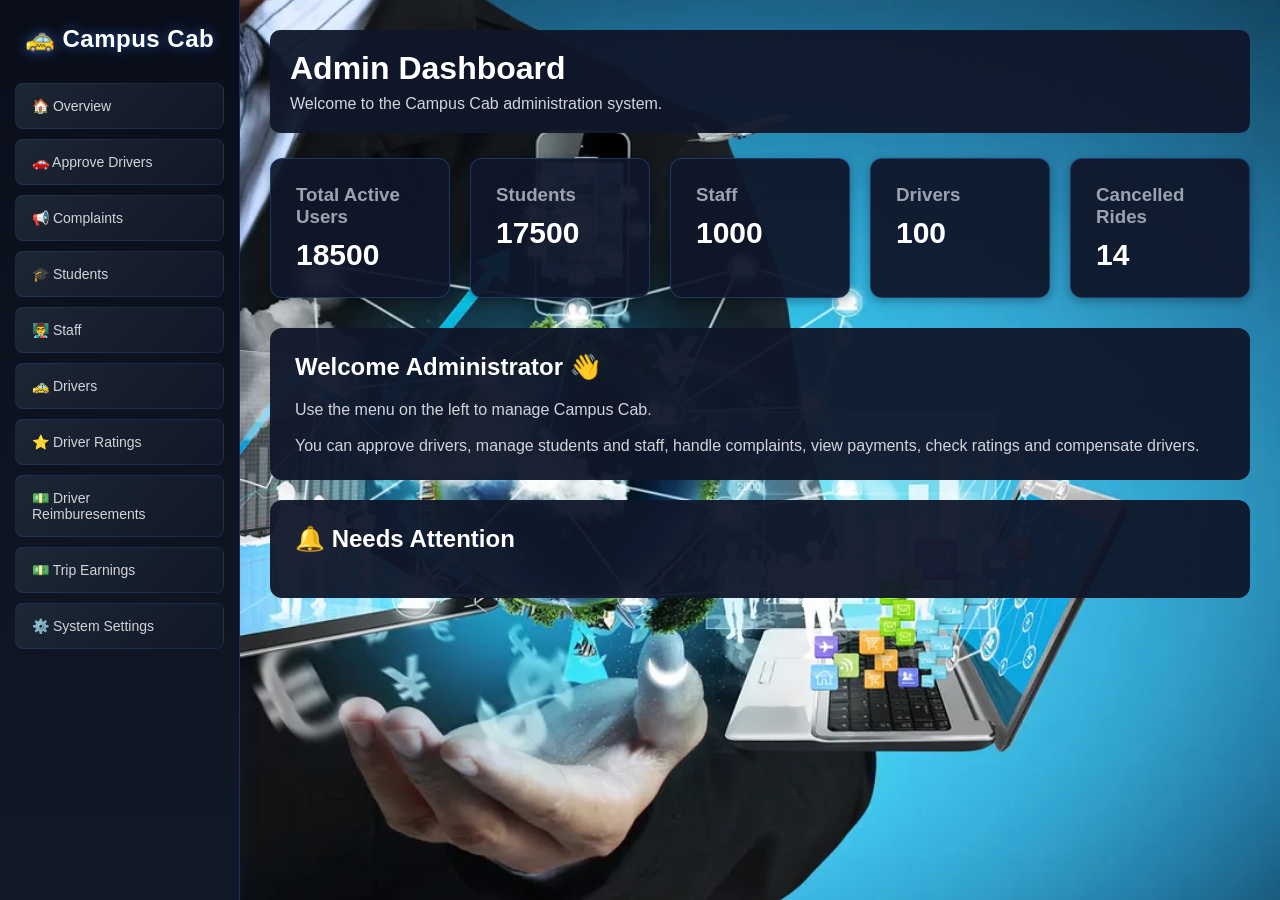
<file: index.html>
<!DOCTYPE html>
<html lang="en">
<head>
    <meta charset="UTF-8">
    <meta name="viewport" content="width=device-width, initial-scale=1.0">

    <title>Campus Cab - Admin Dashboard</title>
       <link rel="stylesheet"
       href="styles.css">

</head>


<body>


<!-- ================= SIDEBAR ================= -->

<div class="sidebar">

    <h2>🚕 Campus Cab</h2>

    <button class="menu active" onclick="showPage('dashboard', this)">
        🏠 Overview
    </button>

    <button class="menu" onclick="showPage('drivers', this)">
        🚗 Approve Drivers
    </button>

    <button class="menu" onclick="showPage('complaints', this)">
        📢 Complaints
    </button>

    <button class="menu" onclick="showPage('students', this)">
        🎓 Students
    </button>

    <button class="menu" onclick="showPage('staff', this)">
        👨‍🏫 Staff
    </button>
    <button class="menu" onclick="showPage('driversList', this)">
    🚕 Drivers
</button>
    <button class="menu" onclick="showPage('ratings', this)">
        ⭐ Driver Ratings
    </button>

    <button class="menu" onclick="showPage('reimbursement', this)">
        💵 Driver Reimburesements
    </button>

    <button class="menu" onclick="showPage('driverCompensation', this)">
        💵 Trip Earnings
    </button>

    <button class="menu" onclick="showPage('settings', this)">
        ⚙️ System Settings
    </button>

</div>



<!-- ================= MAIN ================= -->

<div class="main">


<!-- ================= DASHBOARD ================= -->

<div id="dashboard" class="page active">

    <div class="header">

        <h1> Admin Dashboard</h1>

        <p>
            Welcome to the Campus Cab administration system.
        </p>

    </div>
<div class="cards">

    <div class="card">
        <h3>Total Active Users</h3>
        <p id="activeUsersCount">18500</p>
    </div>

    <div class="card">
        <h3>Students</h3>
        <p id="studentCount">17500</p>
    </div>

    <div class="card">
        <h3>Staff</h3>
        <p id="staffCount">1000</p>
    </div>

    <div class="card">
        <h3>Drivers</h3>
        <p id="driverCount">100</p>
    </div>

    <div class="card">
        <h3>Cancelled Rides</h3>
        <p id="cancelledRidesCount">14</p>
    </div>

</div>


    <div class="section">

        <h2>Welcome Administrator 👋</h2>

        <p>
            Use the menu on the left to manage Campus Cab.
        </p>

        <br>

        <p>
            You can approve drivers, manage students and staff,
            handle complaints, view payments, check ratings and
            compensate drivers.
        </p>

    </div>
<div class="section">

    <h2>🔔 Needs Attention</h2>

    <div id="alertsPanel"></div>

</div>
</div>



<!-- ================= DRIVERS ================= -->

<!-- ================= DRIVERS LIST ================= -->

<div id="driversList" class="page">

    <div class="section">

        <h2>🚕 Drivers</h2>

        <input
            type="text"
            class="search"
            placeholder="Search driver..."
            onkeyup="searchTable(this, 'driversListTable')"
        >

        <table id="driversListTable">

            <tr>
                <th>Driver ID</th>
                <th>Name</th>
                <th>Vehicle</th>
                <th>Status</th>
            </tr>

            

        </table>

    </div>

</div>



<!-- ================= DRIVER APPROVAL ================= -->

<div id="drivers" class="page">

    <div class="section">

        <h2>🚗 Driver Approval</h2>

        <input
            type="text"
            class="search"
            placeholder="Search driver..."
            onkeyup="searchTable(this, 'driverTable')"
        >

 <table id="driverTable">
    <thead>
        <tr>
            <th>Name</th>
            <th>Email</th>
            <th>Licence Number</th>
            <th>Status</th>
            <th>Action</th>
        </tr>
    </thead>

    <tbody id="driverTableBody">
    </tbody>
</table>
    </div>

</div>



<!-- ================= COMPLAINTS ================= -->

<div id="complaints" class="page">

    <div class="section">

        <h2>📢 Complaints</h2>

        <table id="complaintsTable">
            <thead>
                <tr>
                    <th>Student</th>
                    <th>Driver</th>
                    <th>Category</th>
                    <th>Description</th>
                    <th>Date</th>
                    <th>Status</th>
                    <th>Action</th>
                </tr>
            </thead>
            <tbody id="complaintsTableBody">
            </tbody>
        </table>

    </div>

</div>


<!-- ================= STUDENTS ================= -->

<div id="students" class="page">

    <div class="section">

        <h2>🎓 Students</h2>

        <input
            type="text"
            class="search"
            placeholder="Search student..."
            onkeyup="searchTable(this, 'studentTable')"
        >

        <table id="studentTable">
            <thead>
                <tr>
                    <th>Student Number</th>
                    <th>Name</th>
                    <th>Email</th>
                    <th>Status</th>
                </tr>
            </thead>
            <tbody id="studentTableBody">
            </tbody>
        </table>

    </div>

</div>



<!-- ================= STAFF ================= -->

<div id="staff" class="page">

    <div class="section">

        <h2>👨‍🏫 Staff</h2>

        <input
            type="text"
            class="search"
            placeholder="Search staff..."
            onkeyup="searchTable(this, 'staffTable')"
        >

        <table id="staffTable">
            <thead>
                <tr>
                    <th>Staff Number</th>
                    <th>Name</th>
                    <th>Email</th>
                    <th>Status</th>
                </tr>
            </thead>
            <tbody id="staffTableBody">
            </tbody>
        </table>

    </div>

</div>






<!-- ================= RATINGS ================= -->

<div id="ratings" class="page">

    <div class="section">

        <h2>⭐ Driver Ratings</h2>

        <table id="ratingsTable">

            <tr>
                <th>Driver</th>
                <th>Rating</th>
                <th>Number of Reviews</th>
                <th>Number of trips</th>
            </tr>

            <!-- rows injected by JS -->

        </table>

    </div>

</div>



<!-- ================= Reimbursement ================= -->

<div id="reimbursement" class="page">

    <div class="section">

        <h2> Driver Reimbursements</h2>

        <table id="reimbursementTable">
            <thead>
                <tr>
                    <th>Driver</th>
                    <th>Reason</th>
                    <th>Category</th>
                    <th>Amount</th>
                    <th>Status</th>
                    <th>Action</th>
                </tr>
            </thead>
            <tbody id="reimbursementTableBody">
            </tbody>
        </table>

    </div>

</div>



<!-- ================= DRIVER COMPENSATION ================= -->

<div id="driverCompensation" class="page">

    <div class="section">

        <h2>💵 Trip earnings</h2>

        <div id="compensationKpis" class="cards" style="margin-bottom:25px;"></div>

        <div id="compensationList"></div>

    </div>

</div>



<!-- ================= SETTINGS ================= -->

<div id="settings" class="page">

    <div class="section">

        <h2>⚙️ System Settings</h2>

        <div class="compCalcBox" style="max-width:400px;">

            <div class="compCalcTitle">Commission Rate</div>

            <p style="color:#d1d5db; font-size:13px; margin-bottom:12px;">
                This percentage is applied to every driver's total fare
                when calculating their commission payment.
            </p>

            <div class="settingsRow">
                <input type="number" id="commissionRateInput" min="0" max="100" step="1" class="settingsInput">
                <button class="approve" onclick="saveCommissionRate()">Save Changes</button>
            </div>

            <p id="settingsSavedMsg" style="color:#4ade80; font-size:13px; margin-top:10px; display:none;">
                ✓ Commission rate updated.
            </p>

        </div>

        <div class="compCalcBox" style="max-width:400px; margin-top:20px;">

            <div class="compCalcTitle">Fare Settings</div>

            <p style="color:#d1d5db; font-size:13px; margin-bottom:12px;">
                These values determine how a ride's total fare is calculated
                before commission is applied.
            </p>

            <label style="font-size:13px; color:#d1d5db; display:block; margin-bottom:6px;">Base Fare (R)</label>
            <div class="settingsRow">
                <input type="number" id="baseFareInput" class="settingsInput" min="0" step="1">
            </div>

            <label style="font-size:13px; color:#d1d5db; display:block; margin-bottom:6px;">Price per KM (R)</label>
            <div class="settingsRow">
                <input type="number" id="pricePerKmInput" class="settingsInput" min="0" step="0.5">
                <button class="approve" onclick="saveFareSettings()">Save Changes</button>
            </div>

            <p id="fareSettingsSavedMsg" style="color:#4ade80; font-size:13px; margin-top:10px; display:none;">
                ✓ Fare settings updated.
            </p>

            <div class="compCalcBox" style="margin-top:16px; background:rgba(255,255,255,0.03);">
                <div class="compCalcTitle">Example: 8km trip</div>
                <div id="farePreview" class="compCalcLine"></div>
            </div>

        </div>

        <div class="compCalcBox" style="max-width:400px; margin-top:20px;">

            <div class="compCalcTitle">Cancellation Fee</div>

            <p style="color:#d1d5db; font-size:13px; margin-bottom:12px;">
                This amount is paid to a driver when a passenger cancels
                a trip after pickup confirmation.
            </p>

            <div class="settingsRow">
                <input type="number" id="cancellationFeeInput" class="settingsInput" min="0" step="1">
                <button class="approve" onclick="saveCancellationFee()">Save Changes</button>
            </div>

                 <p id="cancellationFeeSavedMsg" style="color:#4ade80; font-size:13px; margin-top:10px; display:none;">
                ✓ Cancellation fee updated.
            </p>

        </div>

        <div class="compCalcBox" style="max-width:400px; margin-top:20px;">

            <div class="compCalcTitle">Low Rating Threshold</div>

            <p style="color:#d1d5db; font-size:13px; margin-bottom:12px;">
                Drivers with an average rating below this value will be
                flagged for review on the Driver Ratings page.
            </p>

            <div class="settingsRow">
                <input type="number" id="lowRatingInput" class="settingsInput" min="0" max="5" step="0.1">
                <button class="approve" onclick="saveLowRatingThreshold()">Save Changes</button>
            </div>

            <p id="lowRatingSavedMsg" style="color:#4ade80; font-size:13px; margin-top:10px; display:none;">
                ✓ Threshold updated.
            </p>

        </div>

    </div>

</div>

</div>


<script src="script.js?v=12"></script>
</body>
</html>
</file>
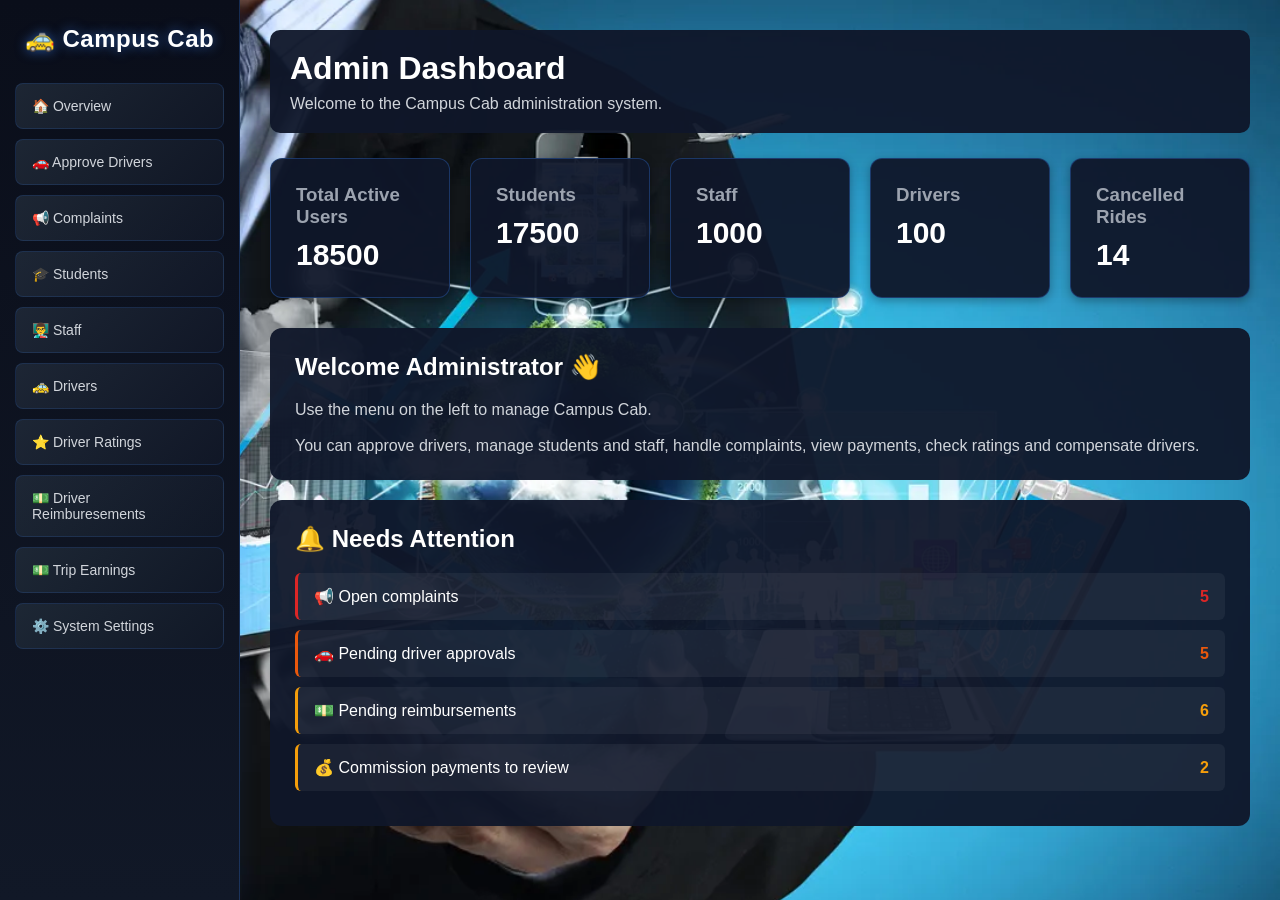
<file: Admin Dashboard/index.html>
<!DOCTYPE html>
<html lang="en">
<head>
    <meta charset="UTF-8">
    <meta name="viewport" content="width=device-width, initial-scale=1.0">

    <title>Campus Cab - Admin Dashboard</title>
       <link rel="stylesheet"
       href="styles.css">

</head>


<body>


<!-- ================= SIDEBAR ================= -->

<div class="sidebar">

    <h2>🚕 Campus Cab</h2>

    <button class="menu active" onclick="showPage('dashboard', this)">
        🏠 Overview
    </button>

    <button class="menu" onclick="showPage('drivers', this)">
        🚗 Approve Drivers
    </button>

    <button class="menu" onclick="showPage('complaints', this)">
        📢 Complaints
    </button>

    <button class="menu" onclick="showPage('students', this)">
        🎓 Students
    </button>

    <button class="menu" onclick="showPage('staff', this)">
        👨‍🏫 Staff
    </button>
    <button class="menu" onclick="showPage('driversList', this)">
    🚕 Drivers
</button>
    <button class="menu" onclick="showPage('ratings', this)">
        ⭐ Driver Ratings
    </button>

    <button class="menu" onclick="showPage('reimbursement', this)">
        💵 Driver Reimburesements
    </button>

    <button class="menu" onclick="showPage('driverCompensation', this)">
        💵 Trip Earnings
    </button>

    <button class="menu" onclick="showPage('settings', this)">
        ⚙️ System Settings
    </button>

</div>



<!-- ================= MAIN ================= -->

<div class="main">


<!-- ================= DASHBOARD ================= -->

<div id="dashboard" class="page active">

    <div class="header">

        <h1> Admin Dashboard</h1>

        <p>
            Welcome to the Campus Cab administration system.
        </p>

    </div>
<div class="cards">

    <div class="card">
        <h3>Total Active Users</h3>
        <p id="activeUsersCount">18500</p>
    </div>

    <div class="card">
        <h3>Students</h3>
        <p id="studentCount">17500</p>
    </div>

    <div class="card">
        <h3>Staff</h3>
        <p id="staffCount">1000</p>
    </div>

    <div class="card">
        <h3>Drivers</h3>
        <p id="driverCount">100</p>
    </div>

    <div class="card">
        <h3>Cancelled Rides</h3>
        <p id="cancelledRidesCount">14</p>
    </div>

</div>


    <div class="section">

        <h2>Welcome Administrator 👋</h2>

        <p>
            Use the menu on the left to manage Campus Cab.
        </p>

        <br>

        <p>
            You can approve drivers, manage students and staff,
            handle complaints, view payments, check ratings and
            compensate drivers.
        </p>

    </div>
<div class="section">

    <h2>🔔 Needs Attention</h2>

    <div id="alertsPanel"></div>

</div>
</div>



<!-- ================= DRIVERS ================= -->

<!-- ================= DRIVERS LIST ================= -->

<div id="driversList" class="page">

    <div class="section">

        <h2>🚕 Drivers</h2>

        <input
            type="text"
            class="search"
            placeholder="Search driver..."
            onkeyup="searchTable(this, 'driversListTable')"
        >

        <table id="driversListTable">

            <tr>
                <th>Driver ID</th>
                <th>Name</th>
                <th>Vehicle</th>
                <th>Status</th>
            </tr>

            <tr>
                <td>DRV-0417</td>
                <td>Nomvula Khumalo</td>
                <td>Toyota Corolla Quest</td>
                <td class="driverListStatus active">Active</td>
            </tr>

            <tr>
                <td>DRV-0418</td>
                <td>Sipho Mahlangu</td>
                <td>Hyundai Grand i10</td>
                <td class="driverListStatus active">Active</td>
            </tr>

            <tr>
                <td>DRV-0419</td>
                <td>Aisha Patel</td>
                <td>Volkswagen Polo Vivo</td>
                <td class="driverListStatus active">Active</td>
            </tr>

            <tr>
                <td>DRV-0355</td>
                <td>Bongani Dube</td>
                <td>Toyota Etios</td>
                <td class="driverListStatus suspended">Suspended</td>
            </tr>

            <tr>
                <td>DRV-0361</td>
                <td>Precious Mokoena</td>
                <td>Nissan Almera</td>
                <td class="driverListStatus active">Active</td>
            </tr>

        </table>

    </div>

</div>



<!-- ================= DRIVER APPROVAL ================= -->

<div id="drivers" class="page">

    <div class="section">

        <h2>🚗 Driver Approval</h2>

        <input
            type="text"
            class="search"
            placeholder="Search driver..."
            onkeyup="searchTable(this, 'driverTable')"
        >

        <table id="driverTable">

            <tr>
                <th>Name</th>
                <th>Vehicle</th>
                <th>Registration</th>
                <th>Status</th>
                <th>Action</th>
            </tr>

            <tr>
                <td>Thabo Mokoena</td>
                <td>Toyota Corolla</td>
                <td>CA 123 456</td>
                <td class="status">Pending</td>

                <td>
                    <button class="approve" onclick="approveDriver(this)">Approve</button>
                    <button class="reject" onclick="rejectDriver(this)">Reject</button>
                </td>
            </tr>

            <tr>
                <td>Lerato Molefe</td>
                <td>VW Polo</td>
                <td>EC 456 789</td>
                <td class="status">Pending</td>

                <td>
                    <button class="approve" onclick="approveDriver(this)">Approve</button>
                    <button class="reject" onclick="rejectDriver(this)">Reject</button>
                </td>
            </tr>

            <tr>
                <td>Sam Nkosi</td>
                <td>Hyundai i20</td>
                <td>CA 777 888</td>
                <td class="status">Pending</td>

                <td>
                    <button class="approve" onclick="approveDriver(this)">Approve</button>
                    <button class="reject" onclick="rejectDriver(this)">Reject</button>
                </td>
            </tr>

            <tr>
                <td>Molefe James</td>
                <td>VW Polo</td>
                <td>EC 499 759</td>
                <td class="status">Pending</td>

                <td>
                    <button class="approve" onclick="approveDriver(this)">Approve</button>
                    <button class="reject" onclick="rejectDriver(this)">Reject</button>
                </td>
            </tr>

            <tr>
                <td>Simamkele Vashe</td>
                <td>BMW</td>
                <td>GP 485 258</td>
                <td class="status">Pending</td>

                <td>
                    <button class="approve" onclick="approveDriver(this)">Approve</button>
                    <button class="reject" onclick="rejectDriver(this)">Reject</button>
                </td>
            </tr>

        </table>

    </div>

</div>



<!-- ================= COMPLAINTS ================= -->

<div id="complaints" class="page">

    <div class="section">

        <h2>📢 Complaints</h2>

        <table id="complaintsTable">

            <tr>
                <th>Student</th>
                <th>Complaint</th>
                <th>Date</th>
                <th>Status</th>
                <th>Action</th>
            </tr>

            <tr>

                <td>Student 001</td>

                <td>Driver arrived late</td>

                <td>25 Aug 2026</td>

                <td class="complaintStatus">
                    Pending
                </td>

                <td>

                    <button
                        class="blue"
                        onclick="resolveComplaint(this)">
                        Resolve
                    </button>

                </td>

            </tr>


            <tr>

                <td>Student 002</td>

                <td>Wrong pickup location</td>

                <td>24 Aug 2026</td>

                <td class="complaintStatus">
                    Investigating
                </td>

                <td>

                    <button
                        class="blue"
                        onclick="resolveComplaint(this)">
                        Resolve
                    </button>

                </td>

            </tr>

 <tr>

                <td>Student 003</td>

                <td>Too much money charged</td>

                <td>25 Aug 2026</td>

                <td class="complaintStatus">
                    Pending
                </td>

                <td>

                    <button
                        class="blue"
                        onclick="resolveComplaint(this)">
                        Resolve
                    </button>

                </td>

            </tr>

 <tr>

                <td>Student 004</td>

                <td>Driver plays music too loud</td>

                <td>25 Aug 2026</td>

                <td class="complaintStatus">
                    Pending
                </td>

                <td>

                    <button
                        class="blue"
                        onclick="resolveComplaint(this)">
                        Resolve
                    </button>

                </td>

            </tr>

 <tr>

                <td>Student 005</td>

                <td>Driver arrived late</td>

                <td>25 Aug 2026</td>

                <td class="complaintStatus">
                    Pending
                </td>

                <td>

                    <button
                        class="blue"
                        onclick="resolveComplaint(this)">
                        Resolve
                    </button>

                </td>

            </tr>


        </table>

    </div>

</div>



<!-- ================= STUDENTS ================= -->

<div id="students" class="page">

    <div class="section">

        <h2>🎓 Students</h2>

        <input
            type="text"
            class="search"
            placeholder="Search student..."
            onkeyup="searchTable(this, 'studentTable')"
        >

        <table id="studentTable">

            <tr>
                <th>Student Number</th>
                <th>Name</th>
                
                <th>Status</th>
            </tr>

            <tr>
                <td>202600146</td>
                <td>Karabo Molefe</td>
                
                <td>Active</td>
            </tr>

            <tr>
                <td>2026002</td>
                <td>Thabiso Mokoena</td>
               
                <td>Active</td>
            </tr>

            <tr>
                <td>202600318</td>
                <td>Lesedi Ndlovu</td>
                
                <td>Active</td>

            </tr>
<tr>
                <td>202644542</td>
                <td>Sima Ndlovu</td>
                
                <td>Active</td>
            </tr>

<tr>
                <td>202600388</td>
                <td>Karabo Mosia</td>
                
                <td>Active</td>
            </tr>

<tr>
                <td>202618843</td>
                <td>Musa Rhadebe</td>
                
                <td>Active</td>
            </tr>
        </table>

    </div>

</div>



<!-- ================= STAFF ================= -->

<div id="staff" class="page">

    <div class="section">

        <h2>👨‍🏫 Staff</h2>

        <input
            type="text"
            class="search"
            placeholder="Search staff..."
            onkeyup="searchTable(this, 'staffTable')"
        >

        <table id="staffTable">

            <tr>
                <th>Staff Number</th>
                <th>Name</th>
                
                <th>Status</th>
            </tr>

            <tr>
                <td>STA001</td>
                <td>Dr. John Smith</td>
                
                <td>Active</td>
            </tr>

            <tr>
                <td>STA002</td>
                <td>Prof. Sarah Williams</td>
                
                <td>Active</td>
            </tr>

        </table>

    </div>

</div>







<!-- ================= RATINGS ================= -->

<div id="ratings" class="page">

    <div class="section">

        <h2>⭐ Driver Ratings</h2>

        <table id="ratingsTable">

            <tr>
                <th>Driver</th>
                <th>Rating</th>
                <th>Number of Reviews</th>
                <th>Number of trips</th>
            </tr>

            <!-- rows injected by JS -->

        </table>

    </div>

</div>



<!-- ================= Reimbursement ================= -->

<div id="reimbursement" class="page">

    <div class="section">

        <h2> Driver Reimbursements</h2>

   <table id="reimbursementTable">

    <tr>
        <th>Driver</th>
        <th>Reason</th>
        <th>Category</th>
        <th>Amount</th>
        <th>Status</th>
        <th>Action</th>
    </tr>

<tr>

    <td>Thabo Mokoena</td>

    <td>Cancelled passenger trip</td>
    <td><span class="claimBadge covered">Covered — Cancellation Policy</span></td>
    <td class="cancellationAmount">R50</td>

                <td class="compensationStatus">
                    Pending
                </td>

                <td>

                    <button
                        class="green"
                        onclick="payDriver(this)">
                      resolve
                    </button>

                </td>

            </tr>

<tr>

    <td>Pamela Dutywa</td>

    <td>Car faulty</td>
    <td><span class="claimBadge notCovered">Not Covered — Driver's Vehicle</span></td>

    <td>R150</td>

                <td class="compensationStatus">
                    Pending
                </td>

                <td>

                    <button
                        class="green"
                        onclick="payDriver(this)">
                        resolve
                    </button>

                </td>

            </tr>

          <tr>

    <td>Lerato Molefe</td>

    <td>Vehicle breakdown</td>
    <td><span class="claimBadge notCovered">Not Covered — Driver's Vehicle</span></td>

    <td>R100</td>

                <td class="compensationStatus">
                    Pending
                </td>

                <td>

                    <button
                        class="green"
                        onclick="payDriver(this)">
                        resolve
                    </button>

                </td>

            </tr>

 <tr>

    <td>Thabo Mokoena</td>

    <td>Left Side Mirror Cracked</td>
    <td><span class="claimBadge discretionary">Discretionary — Needs Review</span></td>

    <td>R80</td>

                <td class="compensationStatus">
                    Pending
                </td>

                <td>

                    <button
                        class="green"
                        onclick="payDriver(this)">
                        resolve
                    </button>

                </td>

            </tr>

 <tr>

    <td>Mamela James</td>

    <td>Cancelled passenger trip</td>
    <td><span class="claimBadge covered">Covered — Cancellation Policy</span></td>

   <td class="cancellationAmount">R50</td>

                <td class="compensationStatus">
                    Pending
                </td>

                <td>

                    <button
                        class="green"
                        onclick="payDriver(this)">
                        resolve
                    </button>

                </td>

            </tr>

 <tr>

    <td>Marry Craig</td>

    <td>Cancelled passenger trip</td>
    <td><span class="claimBadge covered">Covered — Cancellation Policy</span></td>

    <td class="cancellationAmount">R50</td>

                <td class="compensationStatus">
                    Pending
                </td>

                <td>

                    <button
                        class="green"
                        onclick="payDriver(this)">
                       resolve
                    </button>

                </td>

            </tr>




        </table>

    </div>

</div>



<!-- ================= DRIVER COMPENSATION ================= -->

<div id="driverCompensation" class="page">

    <div class="section">

        <h2>💵 Trip earnings</h2>

        <div id="compensationKpis" class="cards" style="margin-bottom:25px;"></div>

        <div id="compensationList"></div>

    </div>

</div>



<!-- ================= SETTINGS ================= -->

<div id="settings" class="page">

    <div class="section">

        <h2>⚙️ System Settings</h2>

        <div class="compCalcBox" style="max-width:400px;">

            <div class="compCalcTitle">Commission Rate</div>

            <p style="color:#d1d5db; font-size:13px; margin-bottom:12px;">
                This percentage is applied to every driver's total fare
                when calculating their commission payment.
            </p>

            <div class="settingsRow">
                <input type="number" id="commissionRateInput" min="0" max="100" step="1" class="settingsInput">
                <button class="approve" onclick="saveCommissionRate()">Save Changes</button>
            </div>

            <p id="settingsSavedMsg" style="color:#4ade80; font-size:13px; margin-top:10px; display:none;">
                ✓ Commission rate updated.
            </p>

        </div>

        <div class="compCalcBox" style="max-width:400px; margin-top:20px;">

            <div class="compCalcTitle">Fare Settings</div>

            <p style="color:#d1d5db; font-size:13px; margin-bottom:12px;">
                These values determine how a ride's total fare is calculated
                before commission is applied.
            </p>

            <label style="font-size:13px; color:#d1d5db; display:block; margin-bottom:6px;">Base Fare (R)</label>
            <div class="settingsRow">
                <input type="number" id="baseFareInput" class="settingsInput" min="0" step="1">
            </div>

            <label style="font-size:13px; color:#d1d5db; display:block; margin-bottom:6px;">Price per KM (R)</label>
            <div class="settingsRow">
                <input type="number" id="pricePerKmInput" class="settingsInput" min="0" step="0.5">
                <button class="approve" onclick="saveFareSettings()">Save Changes</button>
            </div>

            <p id="fareSettingsSavedMsg" style="color:#4ade80; font-size:13px; margin-top:10px; display:none;">
                ✓ Fare settings updated.
            </p>

            <div class="compCalcBox" style="margin-top:16px; background:rgba(255,255,255,0.03);">
                <div class="compCalcTitle">Example: 8km trip</div>
                <div id="farePreview" class="compCalcLine"></div>
            </div>

        </div>

        <div class="compCalcBox" style="max-width:400px; margin-top:20px;">

            <div class="compCalcTitle">Cancellation Fee</div>

            <p style="color:#d1d5db; font-size:13px; margin-bottom:12px;">
                This amount is paid to a driver when a passenger cancels
                a trip after pickup confirmation.
            </p>

            <div class="settingsRow">
                <input type="number" id="cancellationFeeInput" class="settingsInput" min="0" step="1">
                <button class="approve" onclick="saveCancellationFee()">Save Changes</button>
            </div>

                 <p id="cancellationFeeSavedMsg" style="color:#4ade80; font-size:13px; margin-top:10px; display:none;">
                ✓ Cancellation fee updated.
            </p>

        </div>

        <div class="compCalcBox" style="max-width:400px; margin-top:20px;">

            <div class="compCalcTitle">Low Rating Threshold</div>

            <p style="color:#d1d5db; font-size:13px; margin-bottom:12px;">
                Drivers with an average rating below this value will be
                flagged for review on the Driver Ratings page.
            </p>

            <div class="settingsRow">
                <input type="number" id="lowRatingInput" class="settingsInput" min="0" max="5" step="0.1">
                <button class="approve" onclick="saveLowRatingThreshold()">Save Changes</button>
            </div>

            <p id="lowRatingSavedMsg" style="color:#4ade80; font-size:13px; margin-top:10px; display:none;">
                ✓ Threshold updated.
            </p>

        </div>

    </div>

</div>

</div>


<script src="script.js"></script>
</body>
</html>
</file>
<file: styles.css>
* {
            box-sizing: border-box;
            margin: 0;
            padding: 0;
            font-family: Arial, sans-serif;
        }

 body {
    background-image:url("1_6-dNFz13P5prRz_kYaInXg.webp");
    background-size: cover;
    background-position: center;
    background-repeat: no-repeat;
    background-attachment: fixed;
    min-height: 100vh;
    margin: 0;
}

        /* SIDEBAR */

.sidebar {
    position: fixed;
    left: 0;
    top: 0;
    width: 240px;
    height: 100vh;
    background: linear-gradient(180deg, #0a0e1a 0%, #111827 100%);
    color: white;
    padding: 25px 15px;
    overflow-y: auto;
    border-right: 1px solid rgba(59, 130, 246, 0.25);
    box-shadow: 4px 0 20px rgba(37, 99, 235, 0.08);
}

.sidebar h2 {
    text-align: center;
    margin-bottom: 30px;
    color: #ffffff;
    text-shadow: 0 0 12px rgba(59, 130, 246, 0.6);
    letter-spacing: 0.5px;
}

.sidebar button {
    width: 100%;
    padding: 14px 16px;
    margin-bottom: 10px;
    border: 1px solid rgba(59, 130, 246, 0.15);
    border-radius: 8px;
    background: linear-gradient(135deg, rgba(31, 41, 55, 0.9), rgba(17, 24, 39, 0.9));
    color: #d1d5db;
    cursor: pointer;
    text-align: left;
    font-size: 14px;
    position: relative;
    overflow: hidden;
    transition: transform 0.2s ease, background 0.2s ease, box-shadow 0.2s ease, border 0.2s ease, color 0.2s ease;
}

.sidebar button::before {
    content: "";
    position: absolute;
    left: 0;
    top: 0;
    height: 100%;
    width: 3px;
    background: #2563eb;
    opacity: 0;
    transition: opacity 0.2s ease;
}

.sidebar button:hover {
    background: linear-gradient(135deg, rgba(37, 99, 235, 0.18), rgba(17, 24, 39, 0.9));
    border-color: rgba(59, 130, 246, 0.5);
    color: #ffffff;
    transform: translateX(4px);
}




        /* MAIN */

        .main {
            margin-left: 240px;
            padding: 30px;
        }


        /* HEADER */

 .header{
    color: #ffffff;
    background: rgba(15, 23, 42, 0.95);
    padding: 20px;
    border-radius: 10px;
    margin-bottom: 25px;
}

.header h1 {
    color: #ffffff;
    margin-bottom: 8px;
}

.header p {
    color: #d1d5db;
}
       

        /* CARDS */

      .cards {
    display: grid;
    grid-template-columns: repeat(5, 1fr);
    gap: 20px;
    margin-bottom: 30px;
}

@media(max-width: 1100px) {
    .cards {
        grid-template-columns: repeat(3, 1fr);
    }
}

@media(max-width: 700px) {
    .cards {
        grid-template-columns: repeat(2, 1fr);
    }
}

 .card {
    color:#ffffff;
    background: rgba(15, 23, 42, 0.95);
    padding: 25px;
    border-radius: 12px;
    box-shadow: 0 3px 10px rgba(0,0,0,0.3);
    border: 1px solid rgba(59, 130, 246, 0.3);
}
.card h3 {
    color: #9ca3af;
    margin-bottom: 10px;
}

.card p {
    font-size: 30px;
    font-weight: bold;
    color: #ffffff;
}


        /* SECTIONS */


  .section {
    color: #ffffff;
    background: rgba(15, 23, 42, 0.95);
    padding: 25px;
    border-radius: 12px;
    margin-bottom: 20px;
}

.section h2 {
    margin-bottom: 20px;
    color: #ffffff;
}

.section p {
    color: #d1d5db;
}


        /* HIDDEN SECTIONS */

        .page {
            display: none;
        }

        .page.active {
            display: block;
        }


        /* TABLE */

        table {
            width: 100%;
            border-collapse: collapse;
        }

        th,
        td {
            color: #ffffff;
            padding: 14px;
            border-bottom: 1px solid #ddd;
            text-align: left;
        }

               th {
    background: rgba(15, 23, 42, 0.95);
    color: #ffffff;
}


        /* BUTTONS */

        .approve {
            background: #16a34a;
            color: white;
            border: none;
            padding: 8px 12px;
            border-radius: 5px;
            cursor: pointer;
        }

        .reject {
            background: #dc2626;
            color: white;
            border: none;
            padding: 8px 12px;
            border-radius: 5px;
            cursor: pointer;
        }

        .blue {
            background: #2563eb;
            color: white;
            border: none;
            padding: 9px 15px;
            border-radius: 5px;
            cursor: pointer;
        }

        .orange {
            background: #ea580c;
            color: white;
            border: none;
            padding: 9px 15px;
            border-radius: 5px;
            cursor: pointer;
        }

        .green {
            background: #16a34a;
            color: white;
            border: none;
            padding: 9px 15px;
            border-radius: 5px;
            cursor: pointer;
        }


        /* SEARCH */

        .search {
            width: 100%;
            padding: 12px;
            border: 1px solid #ccc;
            border-radius: 7px;
            margin-bottom: 20px;
        }


        /* RATING */

        .stars {
            color: #f59e0b;
            font-size: 20px;
        }
.avgNumber {
    font-size: 14px;
    color: #9ca3af;
    margin-left: 6px;
}

        /* RESPONSIVE */

        @media(max-width: 900px) {

            .cards {
                grid-template-columns: repeat(2, 1fr);
            }

        }

/* COMPENSATION STATS ROW */

.compStats {
    display: flex;
    gap: 30px;
    margin: 14px 0;
    flex-wrap: wrap;
}

.compStatItem {
    display: flex;
    flex-direction: column;
}

.compStatLabel {
    font-size: 12px;
    color: #9ca3af;
    margin-bottom: 4px;
}

.compStatValue {
    font-size: 16px;
    font-weight: bold;
    color: #ffffff;
}


/* COMPENSATION CALCULATION BOX */

.compCalcBox {
    background: rgba(255, 255, 255, 0.05);
    border-left: 3px solid #2563eb;
    border-radius: 6px;
    padding: 14px 16px;
    margin-top: 10px;
}

.compCalcTitle {
    font-size: 12px;
    color: #9ca3af;
    text-transform: uppercase;
    letter-spacing: 0.5px;
    margin-bottom: 8px;
}

.compCalcLine {
    font-size: 14px;
    color: #d1d5db;
    margin-bottom: 4px;
}

.compCalcMinus {
    color: #f87171;
}

.compCalcPlus {
    color: #4ade80;
}

.compCalcFinal {
    margin-top: 10px;
    padding-top: 10px;
    border-top: 1px solid rgba(255,255,255,0.1);
    font-size: 16px;
    font-weight: bold;
    color: #ffffff;
}

/* CLAIM CATEGORY BADGES */

.claimBadge {
    display: inline-block;
    font-size: 11px;
    font-weight: bold;
    padding: 3px 8px;
    border-radius: 4px;
    margin-top: 4px;
}

.claimBadge.covered {
    background: rgba(74, 222, 128, 0.15);
    color: #4ade80;
}

.claimBadge.discretionary {
    background: rgba(245, 158, 11, 0.15);
    color: #f59e0b;
}

.claimBadge.notCovered {
    background: rgba(248, 113, 113, 0.15);
    color: #f87171;
}

/* DRIVERS LIST STATUS */

.driverListStatus.active {
    color: #4ade80;
    font-weight: bold;
}

.driverListStatus.suspended {
    color: #f87171;
    font-weight: bold;
}

.driverListStatus.inactive {
    color: #9ca3af;
    font-weight: bold;
}
/* SETTINGS INPUT */

.settingsInput {
    padding: 10px 14px;
    border-radius: 6px;
    border: 1px solid #374151;
    background: #111827;
    color: #ffffff;
    font-size: 15px;
    height: 42px;
    box-sizing: border-box;
}

.settingsInput:focus {
    outline: none;
    border-color: #2563eb;
    box-shadow: 0 0 0 2px rgba(37, 99, 235, 0.3);
}

.settingsInput::-webkit-inner-spin-button,
.settingsInput::-webkit-outer-spin-button {
    filter: invert(1);
}

/* SETTINGS INPUT + BUTTON ROW */

.settingsRow {
    display: flex;
    align-items: stretch;
    gap: 10px;
    margin-bottom: 12px;
}

.settingsRow .settingsInput {
    flex: 1;
}

.settingsRow .approve {
    height: 42px;
    padding: 0 20px;
}
</file>
<file: Admin Dashboard/styles.css>
* {
            box-sizing: border-box;
            margin: 0;
            padding: 0;
            font-family: Arial, sans-serif;
        }

 body {
    background-image:url("1_6-dNFz13P5prRz_kYaInXg.webp");
    background-size: cover;
    background-position: center;
    background-repeat: no-repeat;
    background-attachment: fixed;
    min-height: 100vh;
    margin: 0;
}

        /* SIDEBAR */

.sidebar {
    position: fixed;
    left: 0;
    top: 0;
    width: 240px;
    height: 100vh;
    background: linear-gradient(180deg, #0a0e1a 0%, #111827 100%);
    color: white;
    padding: 25px 15px;
    overflow-y: auto;
    border-right: 1px solid rgba(59, 130, 246, 0.25);
    box-shadow: 4px 0 20px rgba(37, 99, 235, 0.08);
}

.sidebar h2 {
    text-align: center;
    margin-bottom: 30px;
    color: #ffffff;
    text-shadow: 0 0 12px rgba(59, 130, 246, 0.6);
    letter-spacing: 0.5px;
}

.sidebar button {
    width: 100%;
    padding: 14px 16px;
    margin-bottom: 10px;
    border: 1px solid rgba(59, 130, 246, 0.15);
    border-radius: 8px;
    background: linear-gradient(135deg, rgba(31, 41, 55, 0.9), rgba(17, 24, 39, 0.9));
    color: #d1d5db;
    cursor: pointer;
    text-align: left;
    font-size: 14px;
    position: relative;
    overflow: hidden;
    transition: transform 0.2s ease, background 0.2s ease, box-shadow 0.2s ease, border 0.2s ease, color 0.2s ease;
}

.sidebar button::before {
    content: "";
    position: absolute;
    left: 0;
    top: 0;
    height: 100%;
    width: 3px;
    background: #2563eb;
    opacity: 0;
    transition: opacity 0.2s ease;
}

.sidebar button:hover {
    background: linear-gradient(135deg, rgba(37, 99, 235, 0.18), rgba(17, 24, 39, 0.9));
    border-color: rgba(59, 130, 246, 0.5);
    color: #ffffff;
    transform: translateX(4px);
}




        /* MAIN */

        .main {
            margin-left: 240px;
            padding: 30px;
        }


        /* HEADER */

 .header{
    color: #ffffff;
    background: rgba(15, 23, 42, 0.95);
    padding: 20px;
    border-radius: 10px;
    margin-bottom: 25px;
}

.header h1 {
    color: #ffffff;
    margin-bottom: 8px;
}

.header p {
    color: #d1d5db;
}
       

        /* CARDS */

      .cards {
    display: grid;
    grid-template-columns: repeat(5, 1fr);
    gap: 20px;
    margin-bottom: 30px;
}

@media(max-width: 1100px) {
    .cards {
        grid-template-columns: repeat(3, 1fr);
    }
}

@media(max-width: 700px) {
    .cards {
        grid-template-columns: repeat(2, 1fr);
    }
}

 .card {
    color:#ffffff;
    background: rgba(15, 23, 42, 0.95);
    padding: 25px;
    border-radius: 12px;
    box-shadow: 0 3px 10px rgba(0,0,0,0.3);
    border: 1px solid rgba(59, 130, 246, 0.3);
}
.card h3 {
    color: #9ca3af;
    margin-bottom: 10px;
}

.card p {
    font-size: 30px;
    font-weight: bold;
    color: #ffffff;
}


        /* SECTIONS */


  .section {
    color: #ffffff;
    background: rgba(15, 23, 42, 0.95);
    padding: 25px;
    border-radius: 12px;
    margin-bottom: 20px;
}

.section h2 {
    margin-bottom: 20px;
    color: #ffffff;
}

.section p {
    color: #d1d5db;
}


        /* HIDDEN SECTIONS */

        .page {
            display: none;
        }

        .page.active {
            display: block;
        }


        /* TABLE */

        table {
            width: 100%;
            border-collapse: collapse;
        }

        th,
        td {
            color: #ffffff;
            padding: 14px;
            border-bottom: 1px solid #ddd;
            text-align: left;
        }

               th {
    background: rgba(15, 23, 42, 0.95);
    color: #ffffff;
}


        /* BUTTONS */

        .approve {
            background: #16a34a;
            color: white;
            border: none;
            padding: 8px 12px;
            border-radius: 5px;
            cursor: pointer;
        }

        .reject {
            background: #dc2626;
            color: white;
            border: none;
            padding: 8px 12px;
            border-radius: 5px;
            cursor: pointer;
        }

        .blue {
            background: #2563eb;
            color: white;
            border: none;
            padding: 9px 15px;
            border-radius: 5px;
            cursor: pointer;
        }

        .orange {
            background: #ea580c;
            color: white;
            border: none;
            padding: 9px 15px;
            border-radius: 5px;
            cursor: pointer;
        }

        .green {
            background: #16a34a;
            color: white;
            border: none;
            padding: 9px 15px;
            border-radius: 5px;
            cursor: pointer;
        }


        /* SEARCH */

        .search {
            width: 100%;
            padding: 12px;
            border: 1px solid #ccc;
            border-radius: 7px;
            margin-bottom: 20px;
        }


        /* RATING */

        .stars {
            color: #f59e0b;
            font-size: 20px;
        }
.avgNumber {
    font-size: 14px;
    color: #9ca3af;
    margin-left: 6px;
}

        /* RESPONSIVE */

        @media(max-width: 900px) {

            .cards {
                grid-template-columns: repeat(2, 1fr);
            }

        }

/* COMPENSATION STATS ROW */

.compStats {
    display: flex;
    gap: 30px;
    margin: 14px 0;
    flex-wrap: wrap;
}

.compStatItem {
    display: flex;
    flex-direction: column;
}

.compStatLabel {
    font-size: 12px;
    color: #9ca3af;
    margin-bottom: 4px;
}

.compStatValue {
    font-size: 16px;
    font-weight: bold;
    color: #ffffff;
}


/* COMPENSATION CALCULATION BOX */

.compCalcBox {
    background: rgba(255, 255, 255, 0.05);
    border-left: 3px solid #2563eb;
    border-radius: 6px;
    padding: 14px 16px;
    margin-top: 10px;
}

.compCalcTitle {
    font-size: 12px;
    color: #9ca3af;
    text-transform: uppercase;
    letter-spacing: 0.5px;
    margin-bottom: 8px;
}

.compCalcLine {
    font-size: 14px;
    color: #d1d5db;
    margin-bottom: 4px;
}

.compCalcMinus {
    color: #f87171;
}

.compCalcPlus {
    color: #4ade80;
}

.compCalcFinal {
    margin-top: 10px;
    padding-top: 10px;
    border-top: 1px solid rgba(255,255,255,0.1);
    font-size: 16px;
    font-weight: bold;
    color: #ffffff;
}

/* CLAIM CATEGORY BADGES */

.claimBadge {
    display: inline-block;
    font-size: 11px;
    font-weight: bold;
    padding: 3px 8px;
    border-radius: 4px;
    margin-top: 4px;
}

.claimBadge.covered {
    background: rgba(74, 222, 128, 0.15);
    color: #4ade80;
}

.claimBadge.discretionary {
    background: rgba(245, 158, 11, 0.15);
    color: #f59e0b;
}

.claimBadge.notCovered {
    background: rgba(248, 113, 113, 0.15);
    color: #f87171;
}

/* DRIVERS LIST STATUS */

.driverListStatus.active {
    color: #4ade80;
    font-weight: bold;
}

.driverListStatus.suspended {
    color: #f87171;
    font-weight: bold;
}

.driverListStatus.inactive {
    color: #9ca3af;
    font-weight: bold;
}
/* SETTINGS INPUT */

.settingsInput {
    padding: 10px 14px;
    border-radius: 6px;
    border: 1px solid #374151;
    background: #111827;
    color: #ffffff;
    font-size: 15px;
    height: 42px;
    box-sizing: border-box;
}

.settingsInput:focus {
    outline: none;
    border-color: #2563eb;
    box-shadow: 0 0 0 2px rgba(37, 99, 235, 0.3);
}

.settingsInput::-webkit-inner-spin-button,
.settingsInput::-webkit-outer-spin-button {
    filter: invert(1);
}

/* SETTINGS INPUT + BUTTON ROW */

.settingsRow {
    display: flex;
    align-items: stretch;
    gap: 10px;
    margin-bottom: 12px;
}

.settingsRow .settingsInput {
    flex: 1;
}

.settingsRow .approve {
    height: 42px;
    padding: 0 20px;
}
</file>
